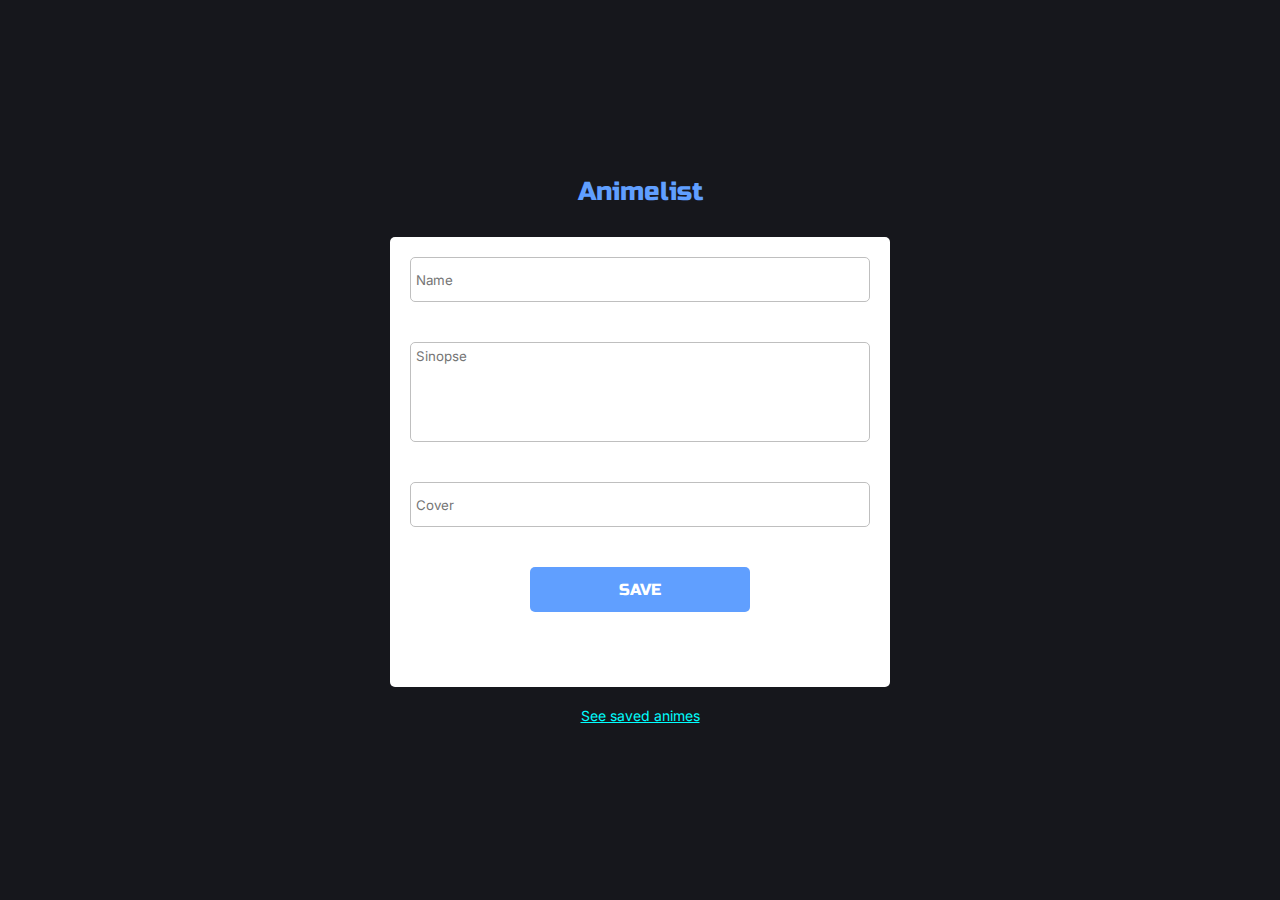
<file: public/index.html>
<!DOCTYPE html>
<html lang="en">
<head>
    <meta charset="UTF-8">
    <meta http-equiv="X-UA-Compatible" content="IE=edge">
    <meta name="viewport" content="width=device-width, initial-scale=1.0">
    <title>Animelist</title>
    <link rel="stylesheet" href="style.css">
</head>
<body>
    <div class="container">
        <header class="header">
            <p class="title">Animelist</p>
        </header>
        <main class="main">
            <form class="anime-form">
                <input class="input-default name" type="text" placeholder="Name">
                <textarea class="text-area-default sinopse" placeholder="Sinopse"></textarea>
                <input class="input-default cover" type="text" placeholder="Cover">
                <button class="btn-save">SAVE</button>
            </form>
        </main>
        <a href="#" style="color: aqua; font-size: 14px; margin-top: 20px;">See saved animes</a>
    </div>

    <script src="../src/main.js"></script>
</body>
</html>
</file>
<file: public/style.css>
@import url('https://fonts.googleapis.com/css2?family=Inter:wght@400;500&family=Russo+One&display=swap');

:root {
    --background: #16171C;
    --main: #609FFF;
    --red: #FF5151;
    --text: #383838;
}

* {
    padding: 0;
    margin: 0;
    box-sizing: border-box;
}

body, li, a, textarea, input {
    font-family: "Inter", sans-serif;
}

button {
    cursor: pointer;
}

.container {
    width: 100%;
    height: 100vh;
    display: flex;
    flex-direction: column;
    align-items: center;
    justify-content: center;
    background: var(--background);
}

.title {
    color: var(--main);
    font-family: "Russo One", sans-serif;
    font-size: 26px;
}

.main {
    width: 500px;
    height: 450px;
    border-radius: 5px;
    background-color: #FFFFFF;
    margin-top: 30px;
    padding: 20px;
}

.anime-form {
    display: flex;
    flex-direction: column;
    width: 100%;
    height: 100%;
    align-items: center;
}

.input-default {
    width: 100%;
    height: 45px;
    border: 1px solid #BFBFBF;
    border-radius: 5px;
    outline: none;
    margin-bottom: 40px;
    padding: 5px;
}

.text-area-default {
    width: 100%;
    height: 100px;
    border: 1px solid #BFBFBF;
    border-radius: 5px;
    outline: none;
    margin-bottom: 40px;
    padding: 5px;
    resize: none;
}


.btn-save {
    border: none;
    outline: none;
    border-radius: 5px;

    font-family: "Russo One", sans-serif;
    background-color: var(--main);
    color: #FFFFFF;
    font-size: 16px;
    transition: 0.2s;
    width:  220px;
    height: 45px;
}

.btn-save:hover {
    opacity: 0.9;
}
</file>
